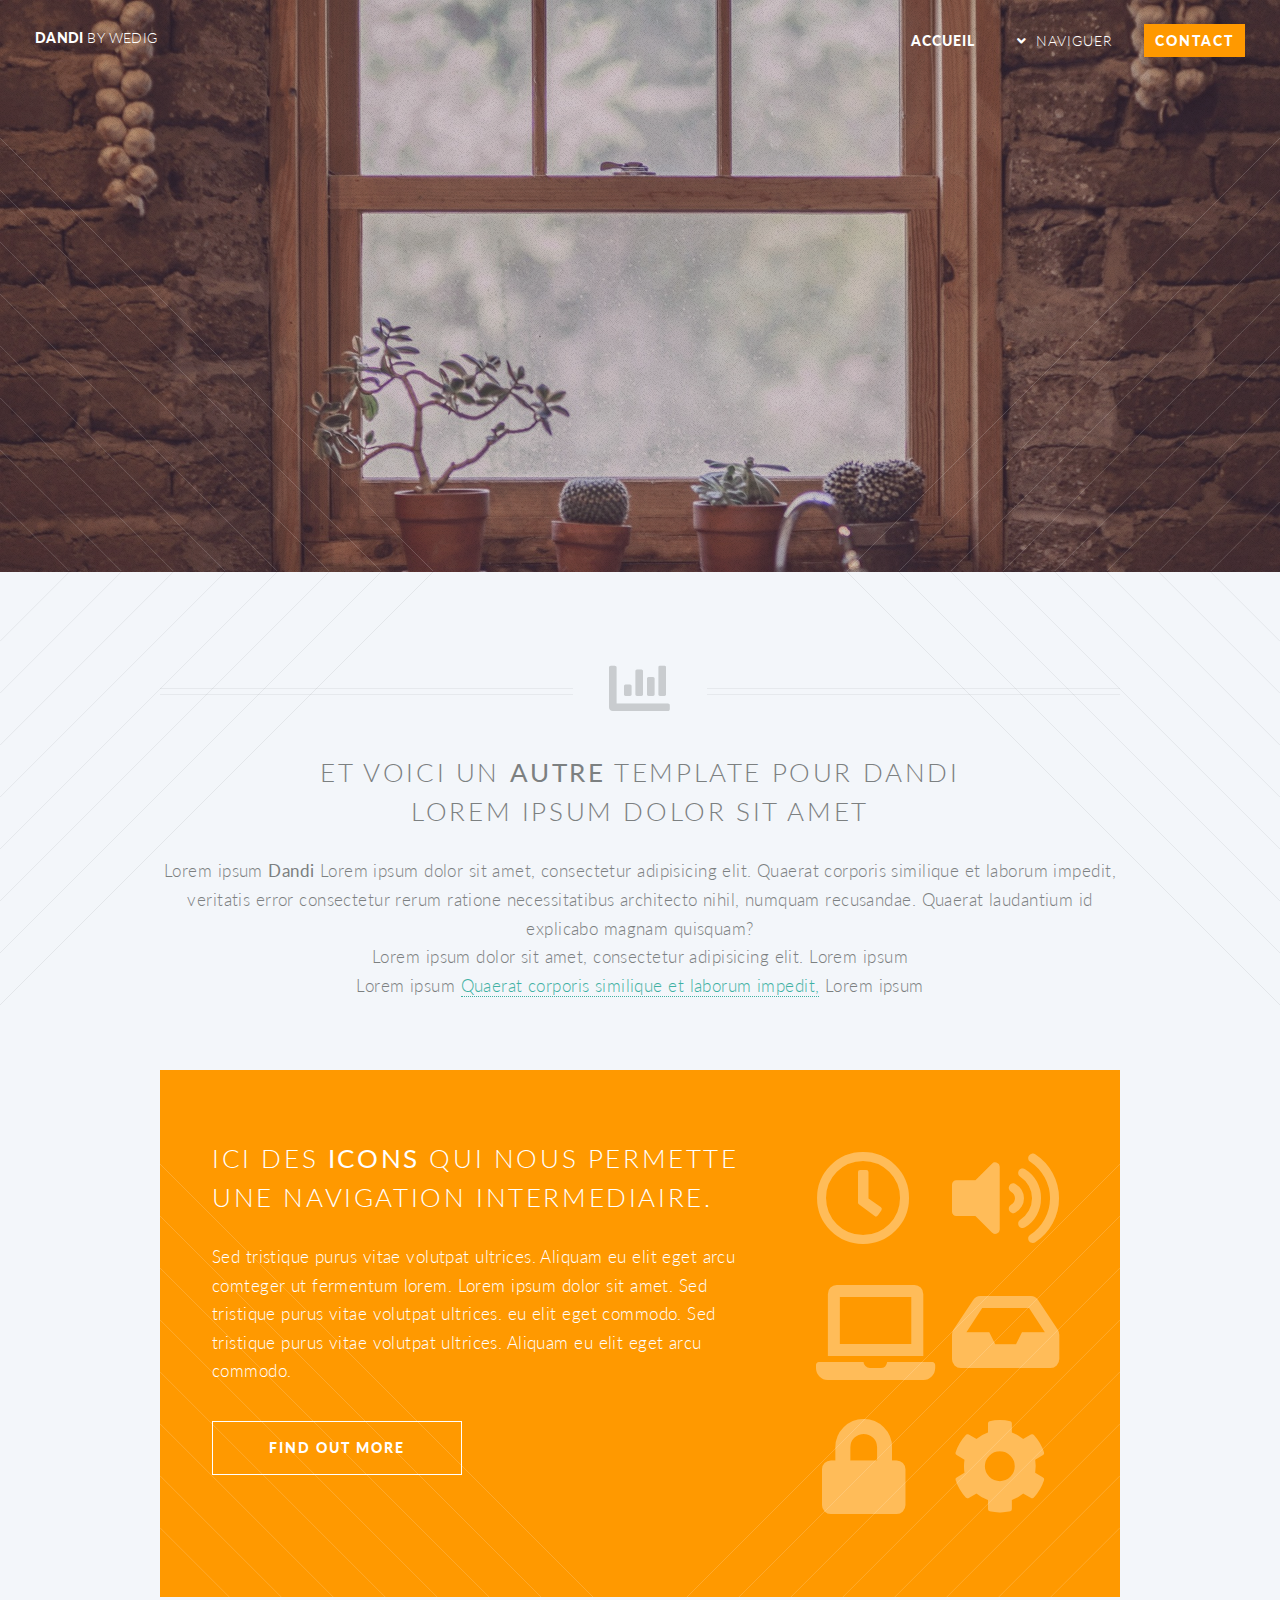
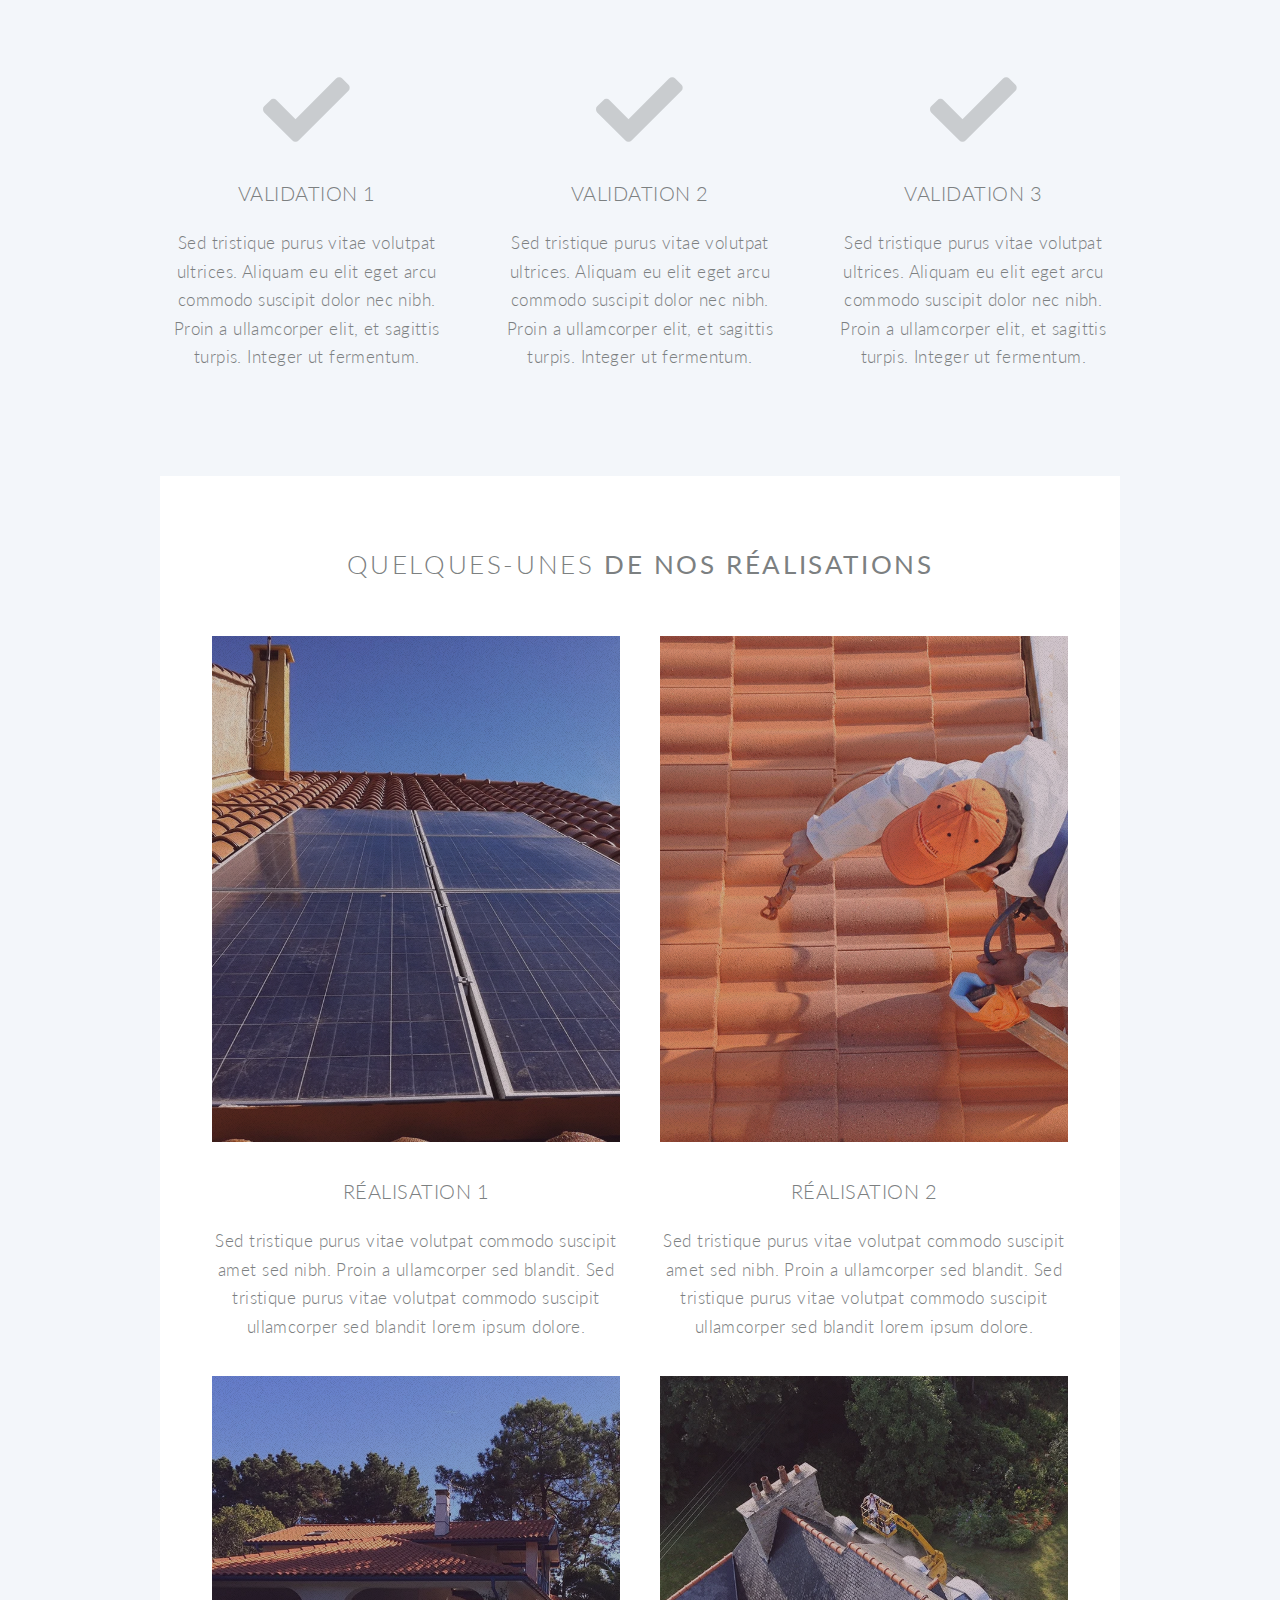
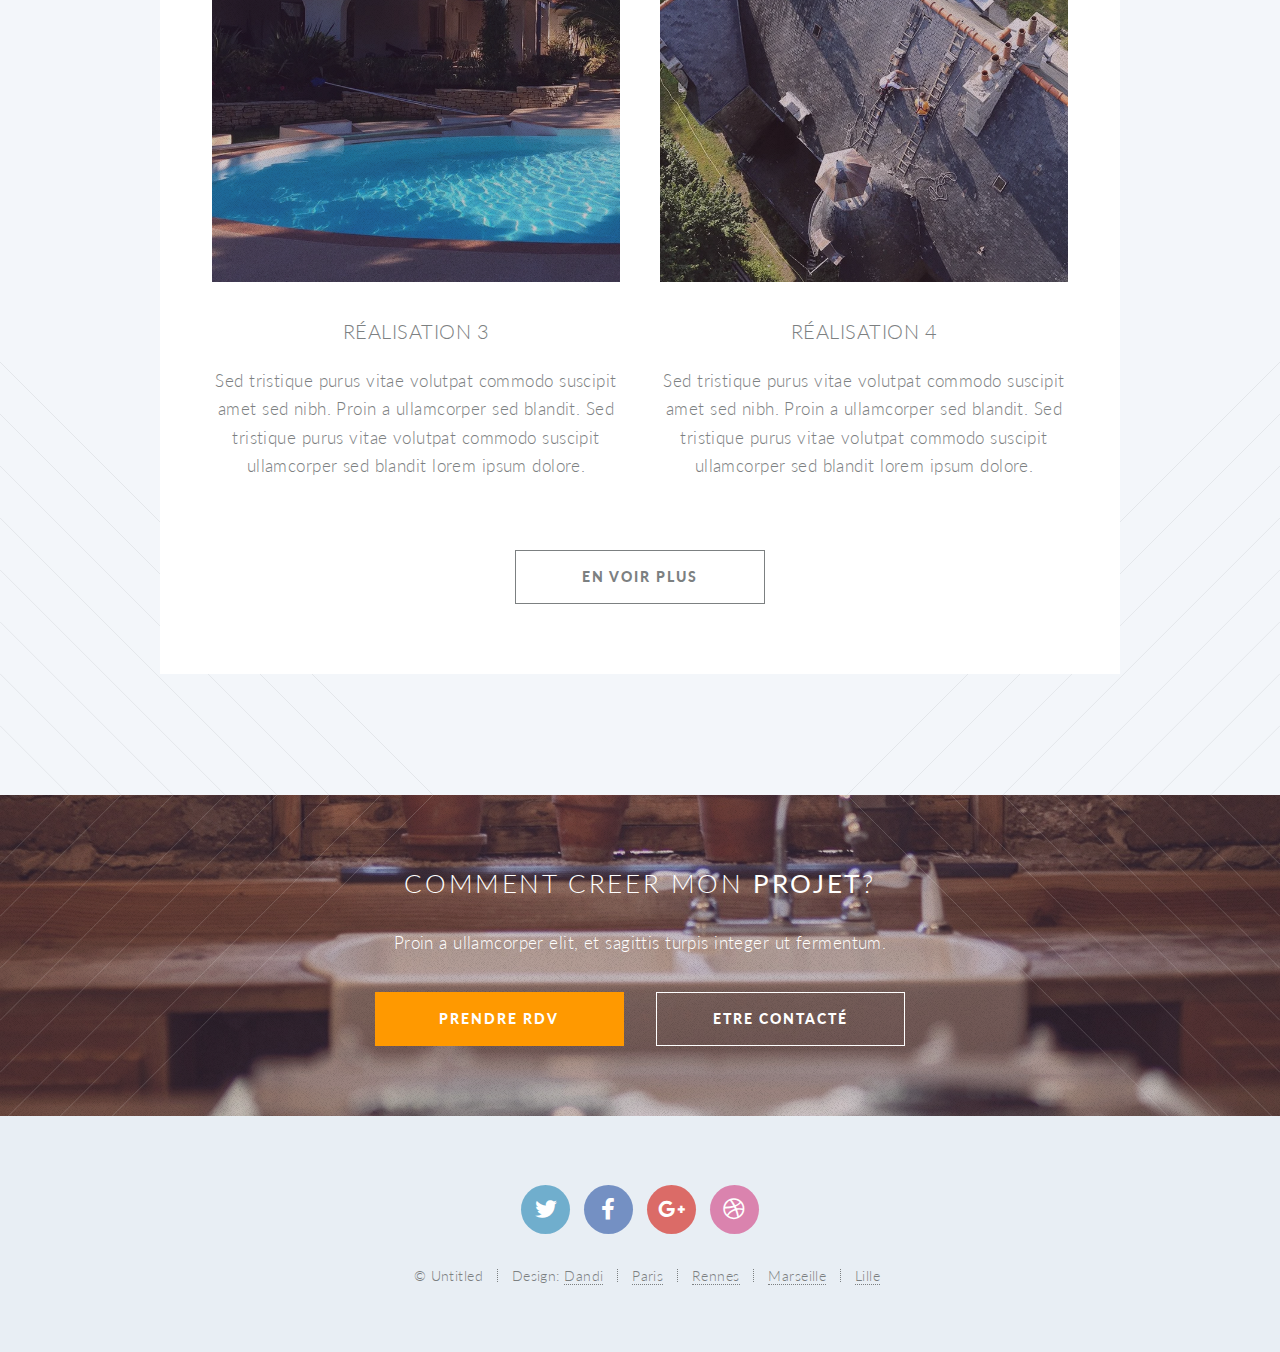
<file: index.html>
<!DOCTYPE HTML>

<html>
	<head>
		<title>Dandi</title>
		<meta charset="utf-8" />
		<meta name="viewport" content="width=device-width, initial-scale=1, user-scalable=no" />
		<link rel="stylesheet" href="assets/css/main.css" />
		<noscript><link rel="stylesheet" href="assets/css/noscript.css" /></noscript>
	</head>
	<body class="index is-preload">
		<div id="page-wrapper">

			<!-- Header -->
				<header id="header" class="alt">
					<h1 id="logo"><a href="index.html">Dandi <span>by Wedig</span></a></h1>
					<nav id="nav">
						<ul>
							<li class="current"><a href="index.html">Accueil</a></li>
							<li class="submenu">
								<a href="#">Naviguer</a>
								<ul>
									<li><a href="left-sidebar.html">Catalogue</a></li>
									<li><a href="right-sidebar.html">Nos actus</a></li>
									<li><a href="contact.html">Contact</a></li>
									<li class="submenu">
										<a href="#">Sous-menu</a>
										<ul>
											<li><a href="#">Dolore Sed</a></li>
											<li><a href="#">Consequat</a></li>
											<li><a href="#">Lorem Magna</a></li>
											<li><a href="#">Sed Magna</a></li>
											<li><a href="#">Ipsum Nisl</a></li>
										</ul>
									</li>
								</ul>
							</li>
							<li><a href="contact.html" class="button primary">Contact</a></li>
						</ul>
					</nav>
				</header>

			<!-- Banner -->
				<section id="banner">

					
					<div class="inner">

						<header>
							<h2>Dandi</h2>
						</header>
						<p>Bienvenue chez <strong>Dandi</strong>, un magnifique
						<br />
						template menuiserie
					
						<footer>
							<ul class="buttons stacked">
								<li><a href="#main" class="button fit scrolly">En savoir plus</a></li>
							</ul>
						</footer>

					</div>

				</section>

			<!-- Main -->
				<article id="main">

					<header class="special container">
						<span class="icon solid fa-chart-bar"></span>
						<h2>Et voici un <strong>autre</strong> template pour Dandi 
						<br />
						Lorem ipsum dolor sit amet</h2>
						<p>Lorem ipsum <strong>Dandi</strong> Lorem ipsum dolor sit amet, consectetur adipisicing elit. Quaerat corporis similique et laborum impedit, veritatis error consectetur rerum ratione necessitatibus architecto nihil, numquam recusandae. Quaerat laudantium id explicabo magnam quisquam?
						<br />
						Lorem ipsum dolor sit amet, consectetur adipisicing elit.
						Lorem ipsum
						<br />
						Lorem ipsum <a href="">Quaerat corporis similique et laborum impedit,</a> Lorem ipsum</p>
					</header>

					<!-- One -->
						<section class="wrapper style2 container special-alt">
							<div class="row gtr-50">
								<div class="col-8 col-12-narrower">

									<header>
										<h2>Ici des <strong>icons</strong> qui nous permette une navigation intermediaire.</h2>
									</header>
									<p>Sed tristique purus vitae volutpat ultrices. Aliquam eu elit eget arcu comteger ut fermentum lorem. Lorem ipsum dolor sit amet. Sed tristique purus vitae volutpat ultrices. eu elit eget commodo. Sed tristique purus vitae volutpat ultrices. Aliquam eu elit eget arcu commodo.</p>
									<footer>
										<ul class="buttons">
											<li><a href="#" class="button">Find Out More</a></li>
										</ul>
									</footer>

								</div>
								<div class="col-4 col-12-narrower imp-narrower">

									<ul class="featured-icons">
										<li><span class="icon fa-clock"><span class="label">Feature 1</span></span></li>
										<li><span class="icon solid fa-volume-up"><span class="label">Feature 2</span></span></li>
										<li><span class="icon solid fa-laptop"><span class="label">Feature 3</span></span></li>
										<li><span class="icon solid fa-inbox"><span class="label">Feature 4</span></span></li>
										<li><span class="icon solid fa-lock"><span class="label">Feature 5</span></span></li>
										<li><span class="icon solid fa-cog"><span class="label">Feature 6</span></span></li>
									</ul>

								</div>
							</div>
						</section>

					<!-- Two -->
						<section class="wrapper style1 container special">
							<div class="row">
								<div class="col-4 col-12-narrower">

									<section>
										<span class="icon solid featured fa-check"></span>
										<header>
											<h3>Validation 1</h3>
										</header>
										<p>Sed tristique purus vitae volutpat ultrices. Aliquam eu elit eget arcu commodo suscipit dolor nec nibh. Proin a ullamcorper elit, et sagittis turpis. Integer ut fermentum.</p>
									</section>

								</div>
								<div class="col-4 col-12-narrower">

									<section>
										<span class="icon solid featured fa-check"></span>
										<header>
											<h3>Validation 2</h3>
										</header>
										<p>Sed tristique purus vitae volutpat ultrices. Aliquam eu elit eget arcu commodo suscipit dolor nec nibh. Proin a ullamcorper elit, et sagittis turpis. Integer ut fermentum.</p>
									</section>

								</div>
								<div class="col-4 col-12-narrower">

									<section>
										<span class="icon solid featured fa-check"></span>
										<header>
											<h3>Validation 3</h3>
										</header>
										<p>Sed tristique purus vitae volutpat ultrices. Aliquam eu elit eget arcu commodo suscipit dolor nec nibh. Proin a ullamcorper elit, et sagittis turpis. Integer ut fermentum.</p>
									</section>

								</div>
							</div>
						</section>

					<!-- Three -->
						<section class="wrapper style3 container special">

							<header class="major">
								<h2>Quelques-unes <strong>de nos réalisations</strong></h2>
							</header>

							<div class="row">
								<div class="col-6 col-12-narrower">

									<section>
										<a href="#" class="image featured"><img src="images/img01.webp" alt="" /></a>
										<header>
											<h3>Réalisation 1</h3>
										</header>
										<p>Sed tristique purus vitae volutpat commodo suscipit amet sed nibh. Proin a ullamcorper sed blandit. Sed tristique purus vitae volutpat commodo suscipit ullamcorper sed blandit lorem ipsum dolore.</p>
									</section>

								</div>
								<div class="col-6 col-12-narrower">

									<section>
										<a href="#" class="image featured"><img src="images/img02.webp" alt="" /></a>
										<header>
											<h3>Réalisation 2</h3>
										</header>
										<p>Sed tristique purus vitae volutpat commodo suscipit amet sed nibh. Proin a ullamcorper sed blandit. Sed tristique purus vitae volutpat commodo suscipit ullamcorper sed blandit lorem ipsum dolore.</p>
									</section>

								</div>
							</div>
							<div class="row">
								<div class="col-6 col-12-narrower">

									<section>
										<a href="#" class="image featured"><img src="images/img03.webp" alt="" /></a>
										<header>
											<h3>Réalisation 3</h3>
										</header>
										<p>Sed tristique purus vitae volutpat commodo suscipit amet sed nibh. Proin a ullamcorper sed blandit. Sed tristique purus vitae volutpat commodo suscipit ullamcorper sed blandit lorem ipsum dolore.</p>
									</section>

								</div>
								<div class="col-6 col-12-narrower">

									<section>
										<a href="#" class="image featured"><img src="images/img04.webp" alt="" /></a>
										<header>
											<h3>Réalisation 4</h3>
										</header>
										<p>Sed tristique purus vitae volutpat commodo suscipit amet sed nibh. Proin a ullamcorper sed blandit. Sed tristique purus vitae volutpat commodo suscipit ullamcorper sed blandit lorem ipsum dolore.</p>
									</section>

								</div>
							</div>

							<footer class="major">
								<ul class="buttons">
									<li><a href="#" class="button">En voir plus</a></li>
								</ul>
							</footer>

						</section>

				</article>

			<!-- CTA -->
				<section id="cta">

					<header>
						<h2>Comment creer mon<strong> projet</strong>?</h2>
						<p>Proin a ullamcorper elit, et sagittis turpis integer ut fermentum.</p>
					</header>
					<footer>
						<ul class="buttons">
							<li><a href="#" class="button primary">Prendre RDV</a></li>
							<li><a href="#" class="button">Etre contacté</a></li>
						</ul>
					</footer>

				</section>

			<!-- Footer -->
		<footer id="footer">

			<ul class="icons">
				<li><a href="#" class="icon brands circle fa-twitter"><span class="label">Twitter</span></a></li>
				<li><a href="#" class="icon brands circle fa-facebook-f"><span class="label">Facebook</span></a></li>
				<li><a href="#" class="icon brands circle fa-google-plus-g"><span class="label">Google+</span></a></li>
			
				<li><a href="#" class="icon brands circle fa-dribbble"><span class="label">Dribbble</span></a></li>
			</ul>

			<ul class="copyright">
				<li>&copy; Untitled</li><li>Design: <a href="">Dandi</a></li><li><a href="single-agence.html">Paris</a></li><li><a href="single-agence.html">Rennes</a></li><li><a href="single-agence.html">Marseille</a></li><li><a href="single-agence.html">Lille</a></li>
			</ul>

		</footer>

</div>
		<!-- Scripts -->
			<script src="assets/js/jquery.min.js"></script>
			<script src="assets/js/jquery.dropotron.min.js"></script>
			<script src="assets/js/jquery.scrolly.min.js"></script>
			<script src="assets/js/jquery.scrollex.min.js"></script>
			<script src="assets/js/browser.min.js"></script>
			<script src="assets/js/breakpoints.min.js"></script>
			<script src="assets/js/util.js"></script>
			<script src="assets/js/main.js"></script>

	</body>
</html>
</file>
<file: assets/css/noscript.css>
#banner .inner {
		opacity: 1;
	}
</file>
<file: assets/css/main.css>
@import url("fontawesome-all.min.css");
@import url("https://fonts.googleapis.com/css?family=Lato:300,400,900");



html, body, div, span, applet, object,
iframe, h1, h2, h3, h4, h5, h6, p, blockquote,
pre, a, abbr, acronym, address, big, cite,
code, del, dfn, em, img, ins, kbd, q, s, samp,
small, strike, strong, sub, sup, tt, var, b,
u, i, center, dl, dt, dd, ol, ul, li, fieldset,
form, label, legend, table, caption, tbody,
tfoot, thead, tr, th, td, article, aside,
canvas, details, embed, figure, figcaption,
footer, header, hgroup, menu, nav, output, ruby,
section, summary, time, mark, audio, video {
	margin: 0;
	padding: 0;
	border: 0;
	font-size: 100%;
	font: inherit;
	vertical-align: baseline;}

article, aside, details, figcaption, figure,
footer, header, hgroup, menu, nav, section {
	display: block;}

body {
	line-height: 1;
}

ol, ul {
	list-style: none;
}

blockquote, q {
	quotes: none;
}

	blockquote:before, blockquote:after, q:before, q:after {
		content: '';
		content: none;
	}

table {
	border-collapse: collapse;
	border-spacing: 0;
}

body {
	-webkit-text-size-adjust: none;
}

mark {
	background-color: transparent;
	color: inherit;
}

input::-moz-focus-inner {
	border: 0;
	padding: 0;
}

input, select, textarea {
	-moz-appearance: none;
	-webkit-appearance: none;
	-ms-appearance: none;
	appearance: none;
}

/* Basic */

	html {
		box-sizing: border-box;
	}

	*, *:before, *:after {
		box-sizing: inherit;
	}

	body {
		background: #f3f6fa;
	}

		body.is-preload *, body.is-preload *:before, body.is-preload *:after {
			-moz-animation: none !important;
			-webkit-animation: none !important;
			-ms-animation: none !important;
			animation: none !important;
			-moz-transition: none !important;
			-webkit-transition: none !important;
			-ms-transition: none !important;
			transition: none !important;
		}

	body, input, select, textarea {
		color: #7c8081;
		font-family: 'Lato', sans-serif;
		font-size: 15pt;
		font-weight: 300;
		letter-spacing: 0.025em;
		line-height: 1.75em;
	}

	a {
		-moz-transition: color 0.2s ease-in-out, border-color 0.2s ease-in-out, background-color 0.2s ease-in-out;
		-webkit-transition: color 0.2s ease-in-out, border-color 0.2s ease-in-out, background-color 0.2s ease-in-out;
		-ms-transition: color 0.2s ease-in-out, border-color 0.2s ease-in-out, background-color 0.2s ease-in-out;
		transition: color 0.2s ease-in-out, border-color 0.2s ease-in-out, background-color 0.2s ease-in-out;
		color: #3fb1a3;
		text-decoration: none;
		border-bottom: dotted 1px;
	}

		a:hover {
			border-bottom-color: transparent;
		}

	strong, b {
		font-weight: 400;
	}

	p, ul, ol, dl, table, blockquote {
		margin: 0 0 2em 0;
	}

	h1, h2, h3, h4, h5, h6 {
		color: inherit;
		font-weight: 300;
		line-height: 1.75em;
		margin-bottom: 1em;
		text-transform: uppercase;
	}

		h1 a, h2 a, h3 a, h4 a, h5 a, h6 a {
			color: inherit;
			text-decoration: none;
			border: 0;
		}

	h2 {
		font-size: 1.5em;
		letter-spacing: 0.1em;
	}

	h3 {
		font-size: 1.15em;
		letter-spacing: 0.025em;
	}

	sub {
		font-size: 0.8em;
		position: relative;
		top: 0.5em;
	}

	sup {
		font-size: 0.8em;
		position: relative;
		top: -0.5em;
	}

	hr {
		border-top: solid 1px rgba(124, 128, 129, 0.2);
		border: 0;
		margin-bottom: 1.5em;
	}

	blockquote {
		border-left: solid 0.5em rgba(124, 128, 129, 0.2);
		font-style: italic;
		padding: 1em 0 1em 2em;
	}

/* Container */

	.container {
		margin: 0 auto;
		max-width: 100%;
		width: 1400px;
	}

		.container.medium {
			width: 1050px;
		}

		@media screen and (max-width: 1680px) {

			.container {
				width: 1200px;
			}

				.container.medium {
					width: 900px;
				}

		}

		@media screen and (max-width: 1280px) {

			.container {
				width: 960px;
			}

				.container.medium {
					width: 735px;
				}

		}

		@media screen and (max-width: 980px) {

			.container {
				width: 95%;
			}

				.container.medium {
					width: 71.25%;
				}

		}

		@media screen and (max-width: 840px) {

			.container {
				width: 95%;
			}

				.container.medium {
					width: 95%;
				}

		}

		@media screen and (max-width: 736px) {

			.container {
				width: 100%;
			}

				.container.medium {
					width: 100%;
				}

		}

/* Row */

	.row {
		display: flex;
		flex-wrap: wrap;
		box-sizing: border-box;
		align-items: stretch;
	}

		.row > * {
			box-sizing: border-box;
		}

		.row.gtr-uniform > * > :last-child {
			margin-bottom: 0;
		}

		.row.aln-left {
			justify-content: flex-start;
		}

		.row.aln-center {
			justify-content: center;
		}

		.row.aln-right {
			justify-content: flex-end;
		}

		.row.aln-top {
			align-items: flex-start;
		}

		.row.aln-middle {
			align-items: center;
		}

		.row.aln-bottom {
			align-items: flex-end;
		}

		.row > .imp {
			order: -1;
		}

		.row > .col-1 {
			width: 8.33333%;
		}

		.row > .off-1 {
			margin-left: 8.33333%;
		}

		.row > .col-2 {
			width: 16.66667%;
		}

		.row > .off-2 {
			margin-left: 16.66667%;
		}

		.row > .col-3 {
			width: 25%;
		}

		.row > .off-3 {
			margin-left: 25%;
		}

		.row > .col-4 {
			width: 33.33333%;
		}

		.row > .off-4 {
			margin-left: 33.33333%;
		}

		.row > .col-5 {
			width: 41.66667%;
		}

		.row > .off-5 {
			margin-left: 41.66667%;
		}

		.row > .col-6 {
			width: 50%;
		}

		.row > .off-6 {
			margin-left: 50%;
		}

		.row > .col-7 {
			width: 58.33333%;
		}

		.row > .off-7 {
			margin-left: 58.33333%;
		}

		.row > .col-8 {
			width: 66.66667%;
		}

		.row > .off-8 {
			margin-left: 66.66667%;
		}

		.row > .col-9 {
			width: 75%;
		}

		.row > .off-9 {
			margin-left: 75%;
		}

		.row > .col-10 {
			width: 83.33333%;
		}

		.row > .off-10 {
			margin-left: 83.33333%;
		}

		.row > .col-11 {
			width: 91.66667%;
		}

		.row > .off-11 {
			margin-left: 91.66667%;
		}

		.row > .col-12 {
			width: 100%;
		}

		.row > .off-12 {
			margin-left: 100%;
		}

		.row.gtr-0 {
			margin-top: 0px;
			margin-left: 0px;
		}

			.row.gtr-0 > * {
				padding: 0px 0 0 0px;
			}

			.row.gtr-0.gtr-uniform {
				margin-top: 0px;
			}

				.row.gtr-0.gtr-uniform > * {
					padding-top: 0px;
				}

		.row.gtr-25 {
			margin-top: -12.5px;
			margin-left: -12.5px;
		}

			.row.gtr-25 > * {
				padding: 12.5px 0 0 12.5px;
			}

			.row.gtr-25.gtr-uniform {
				margin-top: -12.5px;
			}

				.row.gtr-25.gtr-uniform > * {
					padding-top: 12.5px;
				}

		.row.gtr-50 {
			margin-top: -25px;
			margin-left: -25px;
		}

			.row.gtr-50 > * {
				padding: 25px 0 0 25px;
			}

			.row.gtr-50.gtr-uniform {
				margin-top: -25px;
			}

				.row.gtr-50.gtr-uniform > * {
					padding-top: 25px;
				}

		.row {
			margin-top: -50px;
			margin-left: -50px;
		}

			.row > * {
				padding: 50px 0 0 50px;
			}

			.row.gtr-uniform {
				margin-top: -50px;
			}

				.row.gtr-uniform > * {
					padding-top: 50px;
				}

		.row.gtr-150 {
			margin-top: -75px;
			margin-left: -75px;
		}

			.row.gtr-150 > * {
				padding: 75px 0 0 75px;
			}

			.row.gtr-150.gtr-uniform {
				margin-top: -75px;
			}

				.row.gtr-150.gtr-uniform > * {
					padding-top: 75px;
				}

		.row.gtr-200 {
			margin-top: -100px;
			margin-left: -100px;
		}

			.row.gtr-200 > * {
				padding: 100px 0 0 100px;
			}

			.row.gtr-200.gtr-uniform {
				margin-top: -100px;
			}

				.row.gtr-200.gtr-uniform > * {
					padding-top: 100px;
				}

		@media screen and (max-width: 1680px) {

			.row {
				display: flex;
				flex-wrap: wrap;
				box-sizing: border-box;
				align-items: stretch;
			}

				.row > * {
					box-sizing: border-box;
				}

				.row.gtr-uniform > * > :last-child {
					margin-bottom: 0;
				}

				.row.aln-left {
					justify-content: flex-start;
				}

				.row.aln-center {
					justify-content: center;
				}

				.row.aln-right {
					justify-content: flex-end;
				}

				.row.aln-top {
					align-items: flex-start;
				}

				.row.aln-middle {
					align-items: center;
				}

				.row.aln-bottom {
					align-items: flex-end;
				}

				.row > .imp-wide {
					order: -1;
				}

				.row > .col-1-wide {
					width: 8.33333%;
				}

				.row > .off-1-wide {
					margin-left: 8.33333%;
				}

				.row > .col-2-wide {
					width: 16.66667%;
				}

				.row > .off-2-wide {
					margin-left: 16.66667%;
				}

				.row > .col-3-wide {
					width: 25%;
				}

				.row > .off-3-wide {
					margin-left: 25%;
				}

				.row > .col-4-wide {
					width: 33.33333%;
				}

				.row > .off-4-wide {
					margin-left: 33.33333%;
				}

				.row > .col-5-wide {
					width: 41.66667%;
				}

				.row > .off-5-wide {
					margin-left: 41.66667%;
				}

				.row > .col-6-wide {
					width: 50%;
				}

				.row > .off-6-wide {
					margin-left: 50%;
				}

				.row > .col-7-wide {
					width: 58.33333%;
				}

				.row > .off-7-wide {
					margin-left: 58.33333%;
				}

				.row > .col-8-wide {
					width: 66.66667%;
				}

				.row > .off-8-wide {
					margin-left: 66.66667%;
				}

				.row > .col-9-wide {
					width: 75%;
				}

				.row > .off-9-wide {
					margin-left: 75%;
				}

				.row > .col-10-wide {
					width: 83.33333%;
				}

				.row > .off-10-wide {
					margin-left: 83.33333%;
				}

				.row > .col-11-wide {
					width: 91.66667%;
				}

				.row > .off-11-wide {
					margin-left: 91.66667%;
				}

				.row > .col-12-wide {
					width: 100%;
				}

				.row > .off-12-wide {
					margin-left: 100%;
				}

				.row.gtr-0 {
					margin-top: 0px;
					margin-left: 0px;
				}

					.row.gtr-0 > * {
						padding: 0px 0 0 0px;
					}

					.row.gtr-0.gtr-uniform {
						margin-top: 0px;
					}

						.row.gtr-0.gtr-uniform > * {
							padding-top: 0px;
						}

				.row.gtr-25 {
					margin-top: -10px;
					margin-left: -10px;
				}

					.row.gtr-25 > * {
						padding: 10px 0 0 10px;
					}

					.row.gtr-25.gtr-uniform {
						margin-top: -10px;
					}

						.row.gtr-25.gtr-uniform > * {
							padding-top: 10px;
						}

				.row.gtr-50 {
					margin-top: -20px;
					margin-left: -20px;
				}

					.row.gtr-50 > * {
						padding: 20px 0 0 20px;
					}

					.row.gtr-50.gtr-uniform {
						margin-top: -20px;
					}

						.row.gtr-50.gtr-uniform > * {
							padding-top: 20px;
						}

				.row {
					margin-top: -40px;
					margin-left: -40px;
				}

					.row > * {
						padding: 40px 0 0 40px;
					}

					.row.gtr-uniform {
						margin-top: -40px;
					}

						.row.gtr-uniform > * {
							padding-top: 40px;
						}

				.row.gtr-150 {
					margin-top: -60px;
					margin-left: -60px;
				}

					.row.gtr-150 > * {
						padding: 60px 0 0 60px;
					}

					.row.gtr-150.gtr-uniform {
						margin-top: -60px;
					}

						.row.gtr-150.gtr-uniform > * {
							padding-top: 60px;
						}

				.row.gtr-200 {
					margin-top: -80px;
					margin-left: -80px;
				}

					.row.gtr-200 > * {
						padding: 80px 0 0 80px;
					}

					.row.gtr-200.gtr-uniform {
						margin-top: -80px;
					}

						.row.gtr-200.gtr-uniform > * {
							padding-top: 80px;
						}

		}

		@media screen and (max-width: 1280px) {

			.row {
				display: flex;
				flex-wrap: wrap;
				box-sizing: border-box;
				align-items: stretch;
			}

				.row > * {
					box-sizing: border-box;
				}

				.row.gtr-uniform > * > :last-child {
					margin-bottom: 0;
				}

				.row.aln-left {
					justify-content: flex-start;
				}

				.row.aln-center {
					justify-content: center;
				}

				.row.aln-right {
					justify-content: flex-end;
				}

				.row.aln-top {
					align-items: flex-start;
				}

				.row.aln-middle {
					align-items: center;
				}

				.row.aln-bottom {
					align-items: flex-end;
				}

				.row > .imp-normal {
					order: -1;
				}

				.row > .col-1-normal {
					width: 8.33333%;
				}

				.row > .off-1-normal {
					margin-left: 8.33333%;
				}

				.row > .col-2-normal {
					width: 16.66667%;
				}

				.row > .off-2-normal {
					margin-left: 16.66667%;
				}

				.row > .col-3-normal {
					width: 25%;
				}

				.row > .off-3-normal {
					margin-left: 25%;
				}

				.row > .col-4-normal {
					width: 33.33333%;
				}

				.row > .off-4-normal {
					margin-left: 33.33333%;
				}

				.row > .col-5-normal {
					width: 41.66667%;
				}

				.row > .off-5-normal {
					margin-left: 41.66667%;
				}

				.row > .col-6-normal {
					width: 50%;
				}

				.row > .off-6-normal {
					margin-left: 50%;
				}

				.row > .col-7-normal {
					width: 58.33333%;
				}

				.row > .off-7-normal {
					margin-left: 58.33333%;
				}

				.row > .col-8-normal {
					width: 66.66667%;
				}

				.row > .off-8-normal {
					margin-left: 66.66667%;
				}

				.row > .col-9-normal {
					width: 75%;
				}

				.row > .off-9-normal {
					margin-left: 75%;
				}

				.row > .col-10-normal {
					width: 83.33333%;
				}

				.row > .off-10-normal {
					margin-left: 83.33333%;
				}

				.row > .col-11-normal {
					width: 91.66667%;
				}

				.row > .off-11-normal {
					margin-left: 91.66667%;
				}

				.row > .col-12-normal {
					width: 100%;
				}

				.row > .off-12-normal {
					margin-left: 100%;
				}

				.row.gtr-0 {
					margin-top: 0px;
					margin-left: 0px;
				}

					.row.gtr-0 > * {
						padding: 0px 0 0 0px;
					}

					.row.gtr-0.gtr-uniform {
						margin-top: 0px;
					}

						.row.gtr-0.gtr-uniform > * {
							padding-top: 0px;
						}

				.row.gtr-25 {
					margin-top: -10px;
					margin-left: -10px;
				}

					.row.gtr-25 > * {
						padding: 10px 0 0 10px;
					}

					.row.gtr-25.gtr-uniform {
						margin-top: -10px;
					}

						.row.gtr-25.gtr-uniform > * {
							padding-top: 10px;
						}

				.row.gtr-50 {
					margin-top: -20px;
					margin-left: -20px;
				}

					.row.gtr-50 > * {
						padding: 20px 0 0 20px;
					}

					.row.gtr-50.gtr-uniform {
						margin-top: -20px;
					}

						.row.gtr-50.gtr-uniform > * {
							padding-top: 20px;
						}

				.row {
					margin-top: -40px;
					margin-left: -40px;
				}

					.row > * {
						padding: 40px 0 0 40px;
					}

					.row.gtr-uniform {
						margin-top: -40px;
					}

						.row.gtr-uniform > * {
							padding-top: 40px;
						}

				.row.gtr-150 {
					margin-top: -60px;
					margin-left: -60px;
				}

					.row.gtr-150 > * {
						padding: 60px 0 0 60px;
					}

					.row.gtr-150.gtr-uniform {
						margin-top: -60px;
					}

						.row.gtr-150.gtr-uniform > * {
							padding-top: 60px;
						}

				.row.gtr-200 {
					margin-top: -80px;
					margin-left: -80px;
				}

					.row.gtr-200 > * {
						padding: 80px 0 0 80px;
					}

					.row.gtr-200.gtr-uniform {
						margin-top: -80px;
					}

						.row.gtr-200.gtr-uniform > * {
							padding-top: 80px;
						}

		}

		@media screen and (max-width: 980px) {

			.row {
				display: flex;
				flex-wrap: wrap;
				box-sizing: border-box;
				align-items: stretch;
			}

				.row > * {
					box-sizing: border-box;
				}

				.row.gtr-uniform > * > :last-child {
					margin-bottom: 0;
				}

				.row.aln-left {
					justify-content: flex-start;
				}

				.row.aln-center {
					justify-content: center;
				}

				.row.aln-right {
					justify-content: flex-end;
				}

				.row.aln-top {
					align-items: flex-start;
				}

				.row.aln-middle {
					align-items: center;
				}

				.row.aln-bottom {
					align-items: flex-end;
				}

				.row > .imp-narrow {
					order: -1;
				}

				.row > .col-1-narrow {
					width: 8.33333%;
				}

				.row > .off-1-narrow {
					margin-left: 8.33333%;
				}

				.row > .col-2-narrow {
					width: 16.66667%;
				}

				.row > .off-2-narrow {
					margin-left: 16.66667%;
				}

				.row > .col-3-narrow {
					width: 25%;
				}

				.row > .off-3-narrow {
					margin-left: 25%;
				}

				.row > .col-4-narrow {
					width: 33.33333%;
				}

				.row > .off-4-narrow {
					margin-left: 33.33333%;
				}

				.row > .col-5-narrow {
					width: 41.66667%;
				}

				.row > .off-5-narrow {
					margin-left: 41.66667%;
				}

				.row > .col-6-narrow {
					width: 50%;
				}

				.row > .off-6-narrow {
					margin-left: 50%;
				}

				.row > .col-7-narrow {
					width: 58.33333%;
				}

				.row > .off-7-narrow {
					margin-left: 58.33333%;
				}

				.row > .col-8-narrow {
					width: 66.66667%;
				}

				.row > .off-8-narrow {
					margin-left: 66.66667%;
				}

				.row > .col-9-narrow {
					width: 75%;
				}

				.row > .off-9-narrow {
					margin-left: 75%;
				}

				.row > .col-10-narrow {
					width: 83.33333%;
				}

				.row > .off-10-narrow {
					margin-left: 83.33333%;
				}

				.row > .col-11-narrow {
					width: 91.66667%;
				}

				.row > .off-11-narrow {
					margin-left: 91.66667%;
				}

				.row > .col-12-narrow {
					width: 100%;
				}

				.row > .off-12-narrow {
					margin-left: 100%;
				}

				.row.gtr-0 {
					margin-top: 0px;
					margin-left: 0px;
				}

					.row.gtr-0 > * {
						padding: 0px 0 0 0px;
					}

					.row.gtr-0.gtr-uniform {
						margin-top: 0px;
					}

						.row.gtr-0.gtr-uniform > * {
							padding-top: 0px;
						}

				.row.gtr-25 {
					margin-top: -7.5px;
					margin-left: -7.5px;
				}

					.row.gtr-25 > * {
						padding: 7.5px 0 0 7.5px;
					}

					.row.gtr-25.gtr-uniform {
						margin-top: -7.5px;
					}

						.row.gtr-25.gtr-uniform > * {
							padding-top: 7.5px;
						}

				.row.gtr-50 {
					margin-top: -15px;
					margin-left: -15px;
				}

					.row.gtr-50 > * {
						padding: 15px 0 0 15px;
					}

					.row.gtr-50.gtr-uniform {
						margin-top: -15px;
					}

						.row.gtr-50.gtr-uniform > * {
							padding-top: 15px;
						}

				.row {
					margin-top: -30px;
					margin-left: -30px;
				}

					.row > * {
						padding: 30px 0 0 30px;
					}

					.row.gtr-uniform {
						margin-top: -30px;
					}

						.row.gtr-uniform > * {
							padding-top: 30px;
						}

				.row.gtr-150 {
					margin-top: -45px;
					margin-left: -45px;
				}

					.row.gtr-150 > * {
						padding: 45px 0 0 45px;
					}

					.row.gtr-150.gtr-uniform {
						margin-top: -45px;
					}

						.row.gtr-150.gtr-uniform > * {
							padding-top: 45px;
						}

				.row.gtr-200 {
					margin-top: -60px;
					margin-left: -60px;
				}

					.row.gtr-200 > * {
						padding: 60px 0 0 60px;
					}

					.row.gtr-200.gtr-uniform {
						margin-top: -60px;
					}

						.row.gtr-200.gtr-uniform > * {
							padding-top: 60px;
						}

		}

		@media screen and (max-width: 840px) {

			.row {
				display: flex;
				flex-wrap: wrap;
				box-sizing: border-box;
				align-items: stretch;
			}

				.row > * {
					box-sizing: border-box;
				}

				.row.gtr-uniform > * > :last-child {
					margin-bottom: 0;
				}

				.row.aln-left {
					justify-content: flex-start;
				}

				.row.aln-center {
					justify-content: center;
				}

				.row.aln-right {
					justify-content: flex-end;
				}

				.row.aln-top {
					align-items: flex-start;
				}

				.row.aln-middle {
					align-items: center;
				}

				.row.aln-bottom {
					align-items: flex-end;
				}

				.row > .imp-narrower {
					order: -1;
				}

				.row > .col-1-narrower {
					width: 8.33333%;
				}

				.row > .off-1-narrower {
					margin-left: 8.33333%;
				}

				.row > .col-2-narrower {
					width: 16.66667%;
				}

				.row > .off-2-narrower {
					margin-left: 16.66667%;
				}

				.row > .col-3-narrower {
					width: 25%;
				}

				.row > .off-3-narrower {
					margin-left: 25%;
				}

				.row > .col-4-narrower {
					width: 33.33333%;
				}

				.row > .off-4-narrower {
					margin-left: 33.33333%;
				}

				.row > .col-5-narrower {
					width: 41.66667%;
				}

				.row > .off-5-narrower {
					margin-left: 41.66667%;
				}

				.row > .col-6-narrower {
					width: 50%;
				}

				.row > .off-6-narrower {
					margin-left: 50%;
				}

				.row > .col-7-narrower {
					width: 58.33333%;
				}

				.row > .off-7-narrower {
					margin-left: 58.33333%;
				}

				.row > .col-8-narrower {
					width: 66.66667%;
				}

				.row > .off-8-narrower {
					margin-left: 66.66667%;
				}

				.row > .col-9-narrower {
					width: 75%;
				}

				.row > .off-9-narrower {
					margin-left: 75%;
				}

				.row > .col-10-narrower {
					width: 83.33333%;
				}

				.row > .off-10-narrower {
					margin-left: 83.33333%;
				}

				.row > .col-11-narrower {
					width: 91.66667%;
				}

				.row > .off-11-narrower {
					margin-left: 91.66667%;
				}

				.row > .col-12-narrower {
					width: 100%;
				}

				.row > .off-12-narrower {
					margin-left: 100%;
				}

				.row.gtr-0 {
					margin-top: 0px;
					margin-left: 0px;
				}

					.row.gtr-0 > * {
						padding: 0px 0 0 0px;
					}

					.row.gtr-0.gtr-uniform {
						margin-top: 0px;
					}

						.row.gtr-0.gtr-uniform > * {
							padding-top: 0px;
						}

				.row.gtr-25 {
					margin-top: -7.5px;
					margin-left: -7.5px;
				}

					.row.gtr-25 > * {
						padding: 7.5px 0 0 7.5px;
					}

					.row.gtr-25.gtr-uniform {
						margin-top: -7.5px;
					}

						.row.gtr-25.gtr-uniform > * {
							padding-top: 7.5px;
						}

				.row.gtr-50 {
					margin-top: -15px;
					margin-left: -15px;
				}

					.row.gtr-50 > * {
						padding: 15px 0 0 15px;
					}

					.row.gtr-50.gtr-uniform {
						margin-top: -15px;
					}

						.row.gtr-50.gtr-uniform > * {
							padding-top: 15px;
						}

				.row {
					margin-top: -30px;
					margin-left: -30px;
				}

					.row > * {
						padding: 30px 0 0 30px;
					}

					.row.gtr-uniform {
						margin-top: -30px;
					}

						.row.gtr-uniform > * {
							padding-top: 30px;
						}

				.row.gtr-150 {
					margin-top: -45px;
					margin-left: -45px;
				}

					.row.gtr-150 > * {
						padding: 45px 0 0 45px;
					}

					.row.gtr-150.gtr-uniform {
						margin-top: -45px;
					}

						.row.gtr-150.gtr-uniform > * {
							padding-top: 45px;
						}

				.row.gtr-200 {
					margin-top: -60px;
					margin-left: -60px;
				}

					.row.gtr-200 > * {
						padding: 60px 0 0 60px;
					}

					.row.gtr-200.gtr-uniform {
						margin-top: -60px;
					}

						.row.gtr-200.gtr-uniform > * {
							padding-top: 60px;
						}

		}

		@media screen and (max-width: 736px) {

			.row {
				display: flex;
				flex-wrap: wrap;
				box-sizing: border-box;
				align-items: stretch;
			}

				.row > * {
					box-sizing: border-box;
				}

				.row.gtr-uniform > * > :last-child {
					margin-bottom: 0;
				}

				.row.aln-left {
					justify-content: flex-start;
				}

				.row.aln-center {
					justify-content: center;
				}

				.row.aln-right {
					justify-content: flex-end;
				}

				.row.aln-top {
					align-items: flex-start;
				}

				.row.aln-middle {
					align-items: center;
				}

				.row.aln-bottom {
					align-items: flex-end;
				}

				.row > .imp-mobile {
					order: -1;
				}

				.row > .col-1-mobile {
					width: 8.33333%;
				}

				.row > .off-1-mobile {
					margin-left: 8.33333%;
				}

				.row > .col-2-mobile {
					width: 16.66667%;
				}

				.row > .off-2-mobile {
					margin-left: 16.66667%;
				}

				.row > .col-3-mobile {
					width: 25%;
				}

				.row > .off-3-mobile {
					margin-left: 25%;
				}

				.row > .col-4-mobile {
					width: 33.33333%;
				}

				.row > .off-4-mobile {
					margin-left: 33.33333%;
				}

				.row > .col-5-mobile {
					width: 41.66667%;
				}

				.row > .off-5-mobile {
					margin-left: 41.66667%;
				}

				.row > .col-6-mobile {
					width: 50%;
				}

				.row > .off-6-mobile {
					margin-left: 50%;
				}

				.row > .col-7-mobile {
					width: 58.33333%;
				}

				.row > .off-7-mobile {
					margin-left: 58.33333%;
				}

				.row > .col-8-mobile {
					width: 66.66667%;
				}

				.row > .off-8-mobile {
					margin-left: 66.66667%;
				}

				.row > .col-9-mobile {
					width: 75%;
				}

				.row > .off-9-mobile {
					margin-left: 75%;
				}

				.row > .col-10-mobile {
					width: 83.33333%;
				}

				.row > .off-10-mobile {
					margin-left: 83.33333%;
				}

				.row > .col-11-mobile {
					width: 91.66667%;
				}

				.row > .off-11-mobile {
					margin-left: 91.66667%;
				}

				.row > .col-12-mobile {
					width: 100%;
				}

				.row > .off-12-mobile {
					margin-left: 100%;
				}

				.row.gtr-0 {
					margin-top: 0px;
					margin-left: 0px;
				}

					.row.gtr-0 > * {
						padding: 0px 0 0 0px;
					}

					.row.gtr-0.gtr-uniform {
						margin-top: 0px;
					}

						.row.gtr-0.gtr-uniform > * {
							padding-top: 0px;
						}

				.row.gtr-25 {
					margin-top: -7.5px;
					margin-left: -7.5px;
				}

					.row.gtr-25 > * {
						padding: 7.5px 0 0 7.5px;
					}

					.row.gtr-25.gtr-uniform {
						margin-top: -7.5px;
					}

						.row.gtr-25.gtr-uniform > * {
							padding-top: 7.5px;
						}

				.row.gtr-50 {
					margin-top: -15px;
					margin-left: -15px;
				}

					.row.gtr-50 > * {
						padding: 15px 0 0 15px;
					}

					.row.gtr-50.gtr-uniform {
						margin-top: -15px;
					}

						.row.gtr-50.gtr-uniform > * {
							padding-top: 15px;
						}

				.row {
					margin-top: -30px;
					margin-left: -30px;
				}

					.row > * {
						padding: 30px 0 0 30px;
					}

					.row.gtr-uniform {
						margin-top: -30px;
					}

						.row.gtr-uniform > * {
							padding-top: 30px;
						}

				.row.gtr-150 {
					margin-top: -45px;
					margin-left: -45px;
				}

					.row.gtr-150 > * {
						padding: 45px 0 0 45px;
					}

					.row.gtr-150.gtr-uniform {
						margin-top: -45px;
					}

						.row.gtr-150.gtr-uniform > * {
							padding-top: 45px;
						}

				.row.gtr-200 {
					margin-top: -60px;
					margin-left: -60px;
				}

					.row.gtr-200 > * {
						padding: 60px 0 0 60px;
					}

					.row.gtr-200.gtr-uniform {
						margin-top: -60px;
					}

						.row.gtr-200.gtr-uniform > * {
							padding-top: 60px;
						}

		}

/* Section/Article */

	section.special, article.special {
		text-align: center;
	}

	header.major {
		padding-bottom: 2em;
	}

	header.special {
		margin-bottom: 5em;
		padding-top: 7em;
		position: relative;
		text-align: center;
	}

		header.special:before, header.special:after {
			border-bottom: solid 1.5px;
			border-top: solid 1.5px;
			content: '';
			height: 7px;
			opacity: 0.1;
			position: absolute;
			top: 1.75em;
			width: 43%;
		}

		header.special:before {
			left: 0;
		}

		header.special:after {
			right: 0;
		}

		header.special h2 {
			margin-bottom: 0;
		}

		header.special h2 + p {
			margin-bottom: 0;
			padding-top: 1.5em;
		}

		header.special .icon {
			cursor: default;
			height: 7em;
			left: 0;
			position: absolute;
			text-align: center;
			top: 1em;
			width: 100%;
		}

			header.special .icon:before {
				font-size: 3.5em;
				opacity: 0.35;
			}

	footer > :last-child {
		margin-bottom: 0;
	}

	footer.major {
		padding-top: 3em;
	}

/* Form */

	input[type="text"],
	input[type="password"],
	input[type="email"],
	textarea {
		-moz-transition: background-color 0.2s ease-in-out, border-color 0.2s ease-in-out;
		-webkit-transition: background-color 0.2s ease-in-out, border-color 0.2s ease-in-out;
		-ms-transition: background-color 0.2s ease-in-out, border-color 0.2s ease-in-out;
		transition: background-color 0.2s ease-in-out, border-color 0.2s ease-in-out;
		-moz-appearance: none;
		-webkit-appearance: none;
		-ms-appearance: none;
		appearance: none;
		background: none;
		border: solid 1px rgba(124, 128, 129, 0.2);
		border-radius: 0;
		color: inherit;
		display: block;
		padding: 0.75em;
		text-decoration: none;
		width: 100%;
		outline: 0;
	}

		input[type="text"]:focus,
		input[type="password"]:focus,
		input[type="email"]:focus,
		textarea:focus {
			border-color: #83d3c9;
		}

	input[type="text"],
	input[type="password"],
	input[type="email"] {
		line-height: 1em;
	}

	::-webkit-input-placeholder {
		color: inherit;
		opacity: 0.5;
		position: relative;
		top: 3px;
	}

	:-moz-placeholder {
		color: inherit;
		opacity: 0.5;
	}

	::-moz-placeholder {
		color: inherit;
		opacity: 0.5;
	}

	:-ms-input-placeholder {
		color: inherit;
		opacity: 0.5;
	}

/* Image */

	.image {
		border: 0;
		position: relative;
	}

		.image:before {
			background: url("images/overlay.png");
			content: '';
			height: 100%;
			left: 0;
			position: absolute;
			top: 0;
			width: 100%;
		}

		.image.fit {
			display: block;
		}

			.image.fit img {
				display: block;
				width: 100%;
			}

		.image.featured {
			display: block;
			margin: 0 0 2em 0;
		}

			.image.featured img {
				display: block;
				width: 100%;
			}

/* Icon */

	.icon {
		text-decoration: none;
		position: relative;
	}

		.icon:before {
			-moz-osx-font-smoothing: grayscale;
			-webkit-font-smoothing: antialiased;
			display: inline-block;
			font-style: normal;
			font-variant: normal;
			text-rendering: auto;
			line-height: 1;
			text-transform: none !important;
			font-family: 'Font Awesome 5 Free';
			font-weight: 400;
		}

		.icon.solid:before {
			font-weight: 900;
		}

		.icon:before {
			line-height: inherit;
		}

		.icon.brands:before {
			font-family: 'Font Awesome 5 Brands';
		}

		.icon.circle {
			-moz-transition: all 0.2s ease-in-out;
			-webkit-transition: all 0.2s ease-in-out;
			-ms-transition: all 0.2s ease-in-out;
			transition: all 0.2s ease-in-out;
			border: 0;
			border-radius: 100%;
			display: inline-block;
			font-size: 1.25em;
			height: 2.25em;
			left: 0;
			line-height: 2.25em;
			text-align: center;
			text-decoration: none;
			top: 0;
			width: 2.25em;
		}

			.icon.circle:hover {
				top: -0.2em;
			}

			.icon.circle.fa-twitter {
				background: #70aecd;
				color: #fff;
			}

				.icon.circle.fa-twitter:hover {
					background: #7fb7d2;
				}

			.icon.circle.fa-facebook-f {
				background: #7490c3;
				color: #fff;
			}

				.icon.circle.fa-facebook-f:hover {
					background: #829bc9;
				}

			.icon.circle.fa-google-plus-g {
				background: #db6b67;
				color: #fff;
			}

				.icon.circle.fa-google-plus-g:hover {
					background: #df7b77;
				}

			.icon.circle.fa-github {
				background: #dcad8b;
				color: #fff;
			}

				.icon.circle.fa-github:hover {
					background: #e1b89b;
				}

			.icon.circle.fa-dribbble {
				background: #da83ae;
				color: #fff;
			}

				.icon.circle.fa-dribbble:hover {
					background: #df93b8;
				}

		.icon.featured {
			cursor: default;
			display: block;
			margin: 0 0 1.5em 0;
			opacity: 0.35;
			text-align: center;
		}

			.icon.featured:before {
				font-size: 5em;
				line-height: 1em;
			}

		.icon > .label {
			display: none;
		}

/* List */

	ol {
		list-style: decimal;
		padding-left: 1.25em;
	}

		ol li {
			padding-left: 0.25em;
		}

	ul {
		list-style: disc;
		padding-left: 1em;
	}

		ul li {
			padding-left: 0.5em;
		}

/* Icons */

	ul.icons {
		list-style: none;
		padding-left: 0;
		cursor: default;
	}

		ul.icons li {
			display: inline-block;
			line-height: 1em;
			padding-left: 0.5em;
		}

			ul.icons li:first-child {
				padding-left: 0;
			}

/* Featured Icons */

	ul.featured-icons {
		cursor: default;
		margin: -0.75em 0 0 0;
		opacity: 0.35;
		overflow: hidden;
		position: relative;
		list-style: none;
		padding-left: 0;
	}

		ul.featured-icons li {
			display: block;
			float: left;
			text-align: center;
			width: 50%;
			padding-left: 0;
			margin-bottom: 1em;
		}

			ul.featured-icons li .icon {
				display: inline-block;
				font-size: 5.5em;
				height: 1em;
				line-height: 1.5em;
				width: 1em;
			}

/* Buttons */

	ul.buttons {
		cursor: default;
		list-style: none;
		padding-left: 0;
	}

		ul.buttons:last-child {
			margin-bottom: 0;
		}

		ul.buttons li {
			display: inline-block;
			padding: 0 0 0 1.5em;
		}

			ul.buttons li:first-child {
				padding: 0;
			}

		ul.buttons.stacked li {
			display: block;
			padding: 1.5em 0 0 0;
		}

			ul.buttons.stacked li:first-child {
				padding: 0;
			}

/* Table */

	table {
		width: 100%;
	}

		table.default {
			width: 100%;
		}

			table.default tbody tr {
				border-bottom: solid 1px rgba(124, 128, 129, 0.2);
			}

			table.default td {
				padding: 0.5em 1em 0.5em 1em;
			}

			table.default th {
				font-weight: 400;
				padding: 0.5em 1em 0.5em 1em;
				text-align: left;
			}

			table.default thead {
				background: #7c8081;
				color: #fff;
			}

/* Button */

	input[type="button"],
	input[type="submit"],
	input[type="reset"],
	button,
	.button {
		-moz-appearance: none;
		-webkit-appearance: none;
		-ms-appearance: none;
		appearance: none;
		-moz-transition: color 0.2s ease-in-out, border-color 0.2s ease-in-out, background-color 0.2s ease-in-out;
		-webkit-transition: color 0.2s ease-in-out, border-color 0.2s ease-in-out, background-color 0.2s ease-in-out;
		-ms-transition: color 0.2s ease-in-out, border-color 0.2s ease-in-out, background-color 0.2s ease-in-out;
		transition: color 0.2s ease-in-out, border-color 0.2s ease-in-out, background-color 0.2s ease-in-out;
		background: none;
		border: solid 1px;
		border-radius: 0;
		color: inherit;
		cursor: pointer;
		display: inline-block;
		font-size: 0.8em;
		font-weight: 900;
		letter-spacing: 2px;
		min-width: 18em;
		padding: 0 0.75em;
		line-height: 3.75em;
		text-align: center;
		text-decoration: none;
		text-transform: uppercase;
	}

		input[type="button"]:hover,
		input[type="submit"]:hover,
		input[type="reset"]:hover,
		button:hover,
		.button:hover {
			background: rgba(188, 202, 206, 0.15);
			border-color: inherit;
		}

		input[type="button"].primary,
		input[type="submit"].primary,
		input[type="reset"].primary,
		button.primary,
		.button.primary {
			background: #ff9900;
			border-color: #ff9900;
			color: #fff !important;
		}

			input[type="button"].primary:hover,
			input[type="submit"].primary:hover,
			input[type="reset"].primary:hover,
			button.primary:hover,
			.button.primary:hover {
				background: #ff9900 !important;
				border-color: #000000 !important;
				color: black !important;
			}

		input[type="button"].fit,
		input[type="submit"].fit,
		input[type="reset"].fit,
		button.fit,
		.button.fit {
			width: 100%;
		}

		input[type="button"].small,
		input[type="submit"].small,
		input[type="reset"].small,
		button.small,
		.button.small {
			font-size: 0.7em;
			min-width: 14em;
			padding: 0.5em 0;
		}

/* Wrapper */

	.wrapper {
		margin-bottom: 5em;
		padding: 5em;
	}

		.wrapper.style1 {
			padding: 0;
		}

		.wrapper.style2 {
			background-color: #ff9900;
			background-image: url("images/light-bl.svg"), url("images/light-br.svg");
			background-position: bottom left, bottom right;
			background-repeat: no-repeat, no-repeat;
			background-size: 25em, 25em;
			color: #fff;
		}

			.wrapper.style2 input[type="button"]:hover,
			.wrapper.style2 input[type="submit"]:hover,
			.wrapper.style2 input[type="reset"]:hover,
			.wrapper.style2 button:hover,
			.wrapper.style2 .button:hover {
				background: rgba(255, 255, 255, 0.15) !important;
			}

			.wrapper.style2 input[type="button"].primary,
			.wrapper.style2 input[type="submit"].primary,
			.wrapper.style2 input[type="reset"].primary,
			.wrapper.style2 button.primary,
			.wrapper.style2 .button.primary {
				background: #fff;
				border-color: #fff;
				color: #83d3c9 !important;
			}

				.wrapper.style2 input[type="button"].primary:hover,
				.wrapper.style2 input[type="submit"].primary:hover,
				.wrapper.style2 input[type="reset"].primary:hover,
				.wrapper.style2 button.primary:hover,
				.wrapper.style2 .button.primary:hover {
					border-color: inherit !important;
					color: #fff !important;
				}

		.wrapper.style3 {
			background: #fff;
			color: inherit;
		}

		.wrapper.style4 {
			background: #fff;
			color: inherit;
			padding: 4em;
		}

/* Header */

	@-moz-keyframes reveal-header {
		0% {
			top: -5em;
		}

		100% {
			top: 0;
		}
	}

	@-webkit-keyframes reveal-header {
		0% {
			top: -5em;
		}

		100% {
			top: 0;
		}
	}

	@-ms-keyframes reveal-header {
		0% {
			top: -5em;
		}

		100% {
			top: 0;
		}
	}

	@keyframes reveal-header {
		0% {
			top: -5em;
		}

		100% {
			top: 0;
		}
	}

	#header {
		background: #fff;
		box-shadow: 0 1px 2px 0 rgba(0, 0, 0, 0.075);
		color: inherit;
		cursor: default;
		font-size: 0.8em;
		left: 0;
		padding: 1em 1.5em;
		position: fixed;
		top: 0;
		width: 100%;
		z-index: 10000;
	}

		#header h1 {
			font-weight: 900;
			margin: 0;
		}

			#header h1 span {
				font-weight: 300;
			}

		#header nav {
			letter-spacing: 0.075em;
			position: absolute;
			right: 1.5em;
			text-transform: uppercase;
			top: 0.75em;
		}

			#header nav ul {
				list-style: none;
				padding-left: 0;
			}

				#header nav ul li {
					display: inline-block;
					margin-left: 1.5em;
					padding-left: 0;
				}

					#header nav ul li > ul {
						display: none;
					}

					#header nav ul li a {
						border: solid 1px transparent;
						color: inherit;
						display: inline-block;
						line-height: 1em;
						padding: 0.6em 0.75em;
						text-decoration: none;
					}

					#header nav ul li input[type="button"],
					#header nav ul li input[type="submit"],
					#header nav ul li input[type="reset"],
					#header nav ul li button,
					#header nav ul li .button {
						font-size: 1em;
						min-width: 0;
						width: auto;
					}

					#header nav ul li.submenu > a {
						text-decoration: none;
					}

						#header nav ul li.submenu > a:before {
							-moz-osx-font-smoothing: grayscale;
							-webkit-font-smoothing: antialiased;
							display: inline-block;
							font-style: normal;
							font-variant: normal;
							text-rendering: auto;
							line-height: 1;
							text-transform: none !important;
							font-family: 'Font Awesome 5 Free';
							font-weight: 900;
						}

						#header nav ul li.submenu > a:before {
							content: '\f107';
							margin-right: 0.65em;
						}

					#header nav ul li.active > a, #header nav ul li:hover > a {
						-moz-transition: all 0.2s ease-in-out;
						-webkit-transition: all 0.2s ease-in-out;
						-ms-transition: all 0.2s ease-in-out;
						transition: all 0.2s ease-in-out;
						background: rgba(188, 202, 206, 0.15);
					}

					#header nav ul li.current > a {
						font-weight: 900;
					}

		#header.reveal {
			-moz-animation: reveal-header 0.5s;
			-webkit-animation: reveal-header 0.5s;
			-ms-animation: reveal-header 0.5s;
			animation: reveal-header 0.5s;
		}

		#header.alt {
			-moz-animation: none;
			-webkit-animation: none;
			-ms-animation: none;
			animation: none;
			background: transparent;
			box-shadow: none;
			color: #fff;
			padding: 2em 2.5em;
			position: absolute;
		}
		.left-sidebar #header.alt {
			-moz-animation: none;
			-webkit-animation: none;
			-ms-animation: none;
			animation: none;
			background-color: #00000069;
			box-shadow: none;
			color: #fff;
			padding: 2em 2.5em;
			position: fixed;
		}
		.right-sidebar #header.alt {
			-moz-animation: none;
			-webkit-animation: none;
			-ms-animation: none;
			animation: none;
			background-color: #00000069;
			box-shadow: none;
			color: #fff;
			padding: 2em 2.5em;
			position: fixed;
		}
		.no-sidebar #header.alt {
			-moz-animation: none;
			-webkit-animation: none;
			-ms-animation: none;
			animation: none;
			background-color: #00000069;
			box-shadow: none;
			color: #fff;
			padding: 2em 2.5em;
			position: fixed;
		}
		.contact #header.alt {
			-moz-animation: none;
			-webkit-animation: none;
			-ms-animation: none;
			animation: none;
			background-color: #00000069;
			box-shadow: none;
			color: #fff;
			padding: 2em 2.5em;
			position: fixed;
		}

			#header.alt nav {
				right: 2.5em;
				top: 1.75em;
			}

				#header.alt nav ul li.active > a, #header.alt nav ul li:hover > a {
					border: solid 1px;
				}

/* Dropotron */

	.dropotron {
		list-style: none;
		padding-left: 0;
		background: #fff;
		box-shadow: 0 1px 2px 0 rgba(0, 0, 0, 0.075);
		line-height: 2.25em;
		min-width: 13em;
		padding: 1em 0;
		text-transform: uppercase;
		margin-top: calc(-1em + 1px);
	}

		.dropotron.level-0 {
			font-size: 0.7em;
			font-weight: 400;
			margin-top: 1.5em;
		}

			.dropotron.level-0:before {
				border-bottom: solid 0.5em #fff;
				border-left: solid 0.5em transparent;
				border-right: solid 0.5em transparent;
				content: '';
				left: 0.75em;
				position: absolute;
				top: -0.45em;
			}

		.dropotron > li {
			border-top: solid 1px rgba(124, 128, 129, 0.2);
			padding-left: 0;
		}

			.dropotron > li > a {
				-moz-transition: none;
				-webkit-transition: none;
				-ms-transition: none;
				transition: none;
				color: inherit;
				text-decoration: none;
				padding: 0 1em;
				border: 0;
			}

			.dropotron > li:hover > a {
				background: #83d3c9;
				color: #fff;
			}

			.dropotron > li:first-child {
				border-top: 0;
			}

/* Banner */

	@-moz-keyframes reveal-banner {
		0% {
			opacity: 0;
		}

		100% {
			opacity: 1;
		}
	}

	@-webkit-keyframes reveal-banner {
		0% {
			opacity: 0;
		}

		100% {
			opacity: 1;
		}
	}

	@-ms-keyframes reveal-banner {
		0% {
			opacity: 0;
		}

		100% {
			opacity: 1;
		}
	}

	@keyframes reveal-banner {
		0% {
			opacity: 0;
		}

		100% {
			opacity: 1;
		}
	}

	#banner {
		background-attachment: scroll, scroll, scroll, fixed;
		background-color: #645862;
		background-image: url("images/light-bl.svg"), url("images/light-br.svg"), url("images/overlay.png"), url("../../images/banner.jpg");
		background-position: bottom left, bottom right, top left, top center;
		background-repeat: no-repeat, no-repeat, repeat, no-repeat;
		background-size: 25em, 25em, auto, cover;
		color: #fff;
		cursor: default;
		padding: 6em 0;
		text-align: center;
	}

		#banner .inner {
			-moz-animation: reveal-banner 1s 0.25s ease-in-out;
			-webkit-animation: reveal-banner 1s 0.25s ease-in-out;
			-ms-animation: reveal-banner 1s 0.25s ease-in-out;
			animation: reveal-banner 1s 0.25s ease-in-out;
			-moz-animation-fill-mode: forwards;
			-webkit-animation-fill-mode: forwards;
			-ms-animation-fill-mode: forwards;
			animation-fill-mode: forwards;
			background: rgba(52, 27, 43, 0.5);
			color: #fff;
			display: inline-block;
			opacity: 0;
			padding: 3em;
			text-align: center;
		}

			#banner .inner header {
				display: inline-block;
				border-bottom: solid 2px;
				border-top: solid 2px;
				margin: 0 0 2em 0;
				padding: 3px 0 3px 0;
			}

				#banner .inner header h2 {
					border-bottom: solid 2px;
					border-top: solid 2px;
					font-size: 2.5em;
					font-weight: 900;
					letter-spacing: 0.2em;
					margin: 0;
					padding-left: 0.05em;
					position: relative;
					text-transform: uppercase;
				}

			#banner .inner p {
				letter-spacing: 0.1em;
				margin: 0;
				text-transform: uppercase;
			}

				#banner .inner p a {
					color: inherit;
					font-weight: 400;
					text-decoration: none;
				}

			#banner .inner footer {
				margin: 2em 0 0 0;
			}

/* Main */

	#main {
		background-image: url("images/dark-tl.svg"), url("images/dark-tr.svg"), url("images/dark-bl.svg"), url("images/dark-br.svg");
		background-position: top left, top right, bottom left, bottom right;
		background-repeat: no-repeat;
		background-size: 25em;
		padding: 7em 0;
	}

		#main > :last-child {
			margin-bottom: 0;
		}

		#main .sidebar section {
			border-top: solid 1px rgba(124, 128, 129, 0.2);
			margin: 3em 0 0 0;
			padding: 3em 0 0 0;
		}

			#main .sidebar section:first-child {
				border-top: 0;
				padding-top: 0;
				margin-top: 0;
			}

	body.index #main {
		padding-top: 5em;
	}

/* CTA */

	#cta {
		background-attachment: scroll, scroll, scroll, fixed;
		background-color: #645862;
		background-image: url("images/light-tl.svg"), url("images/light-tr.svg"), url("images/overlay.png"), url("../../images/banner.jpg");
		background-position: top left, top right, top left, bottom center;
		background-repeat: no-repeat, no-repeat, repeat, no-repeat;
		background-size: 25em, 25em, auto, cover;
		color: #fff;
		padding: 5em;
		text-align: center;
	}

		#cta header {
			margin-bottom: 2em;
		}

/* Footer */

	#footer {
		background: #E8EEF4;
		color: #7c8081;
		padding: 5em 5em 10em 5em;
		text-align: center;
	}

		#footer .copyright {
			font-size: 0.8em;
			line-height: 1em;
		}

			#footer .copyright a {
				color: inherit;
			}

			#footer .copyright li {
				display: inline-block;
				margin-left: 1em;
				padding-left: 1em;
				border-left: dotted 1px;
			}

				#footer .copyright li:first-child {
					margin: 0;
					padding: 0;
					border: 0;
				}

/* Wide */

	@media screen and (max-width: 1680px) {

		/* Basic */

			body, input, select, textarea {
				font-size: 14pt;
			}

		/* Section/Article */

			header.special {
				padding-top: 5.5em;
				margin-bottom: 4em;
			}

	}

/* Normal */

	@media screen and (max-width: 1280px) {

		/* Basic */

			body, input, select, textarea {
				font-size: 13pt;
				letter-spacing: 0.025em;
				line-height: 1.65em;
			}

			h1, h2, h3, h4, h5, h6 {
				line-height: 1.5em;
			}

		/* Section/Article */

			header.major {
				padding-bottom: 1.5em;
			}

			footer.major {
				padding-top: 2em;
			}

		/* Wrapper */

			.wrapper {
				margin-bottom: 4em;
				padding: 4em 3em;
			}

				.wrapper.style4 {
					padding: 3em;
				}

		/* Header */

			#header nav ul li {
				margin-left: 1em;
			}

		/* Banner */

			#banner {
				background-attachment: scroll;
			}

		/* CTA */

			#cta {
				padding: 4em;
				background-attachment: scroll;
			}

		/* Footer */

			#footer {
				padding: 4em;
			}

	}

/* Narrow */

	@media screen and (max-width: 980px) {

		/* Basic */

			body, input, select, textarea {
				font-size: 13pt;
				letter-spacing: 0.025em;
				line-height: 1.5em;
			}

		/* Section/Article */

			header br {
				display: none;
			}

			header.major {
				padding-bottom: 1em;
			}

			header.special {
				padding-left: 2.5em;
				padding-right: 2.5em;
			}

			footer.major {
				padding-top: 1.5em;
			}

		/* Wrapper */

			.wrapper {
				margin-bottom: 3em;
				padding: 3em 2.5em;
			}

				.wrapper.special br {
					display: none;
				}

				.wrapper.style1 {
					padding: 0 2.5em;
				}

				.wrapper.style2 {
					background-size: 15em;
				}

				.wrapper.style4 {
					padding: 2.5em;
				}

		/* Banner */

			#banner {
				background-size: 15em, 15em, auto, cover;
			}

		/* Main */

			#main {
				background-size: 15em;
			}

		/* CTA */

			#cta {
				background-size: 15em, 15em, auto, cover;
				padding: 3em;
			}

	}

/* Narrower */

	#navPanel, #navButton {
		display: none;
	}

	@media screen and (max-width: 840px) {

		/* Basic */

			html, body {
				overflow-x: hidden;
			}

			header.major {
				padding-bottom: 0.25em;
			}

			header.special {
				margin-bottom: 4em;
				padding-top: 5em;
			}

				header.special:before, header.special:after {
					width: 40%;
				}

				header.special h2 + p {
					padding-top: 1.25em;
				}

		/* Section/Article */

			section {
				margin: 1em 0 1em 0;
			}

				section:first-child {
					margin-top: 0;
				}

		/* Button */

			input[type="button"].small,
			input[type="submit"].small,
			input[type="reset"].small,
			button.small,
			.button.small {
				font-size: 0.8em;
				min-width: 18em;
				padding: 0.75em 0;
			}

		/* Featured Icons */

			ul.featured-icons {
				margin: 0;
			}

				ul.featured-icons li {
					display: inline-block;
					float: none;
					width: auto;
				}

					ul.featured-icons li .icon {
						font-size: 4em;
						width: 1.25em;
					}

		/* Buttons */

			ul.buttons li {
				display: block;
				padding: 1em 0 0 0;
			}

		/* Header */

			#header {
				display: none;
			}

		/* Banner */

			#banner {
				margin: 0;
			}

		/* Wrapper */

			.wrapper.special-alt {
				text-align: center;
			}

			.wrapper.style4 {
				padding-bottom: 3em;
			}

		/* Main */

			#main {
				padding: 5em 0;
			}

				#main .sidebar {
					border-top: solid 1px rgba(124, 128, 129, 0.1);
					padding-top: 3em;
				}

					#main .sidebar section {
						border-top: 0;
						padding-top: 0;
					}

			body.index #main {
				padding-top: 4.5em;
			}

		/* CTA */

			#cta {
				margin: 0;
			}

		/* Footer */

			#footer {
				padding: 4em 1.5em;
			}

		/* Nav */

			#page-wrapper {
				-moz-backface-visibility: hidden;
				-webkit-backface-visibility: hidden;
				-ms-backface-visibility: hidden;
				backface-visibility: hidden;
				-moz-transition: -moz-transform 0.5s ease;
				-webkit-transition: -webkit-transform 0.5s ease;
				-ms-transition: -ms-transform 0.5s ease;
				transition: transform 0.5s ease;
				padding-bottom: 1px;
			}

			#navButton {
				-moz-backface-visibility: hidden;
				-webkit-backface-visibility: hidden;
				-ms-backface-visibility: hidden;
				backface-visibility: hidden;
				-moz-transition: -moz-transform 0.5s ease;
				-webkit-transition: -webkit-transform 0.5s ease;
				-ms-transition: -ms-transform 0.5s ease;
				transition: transform 0.5s ease;
				display: block;
				height: 60px;
				left: 0;
				position: fixed;
				top: 0;
				width: 100%;
				z-index: 10001;
			}

				#navButton .toggle {
					text-decoration: none;
					height: 60px;
					left: 0;
					position: absolute;
					text-align: center;
					top: 0;
					width: 100%;
					border: 0;
					outline: 0;
				}

					#navButton .toggle:before {
						-moz-osx-font-smoothing: grayscale;
						-webkit-font-smoothing: antialiased;
						display: inline-block;
						font-style: normal;
						font-variant: normal;
						text-rendering: auto;
						line-height: 1;
						text-transform: none !important;
						font-family: 'Font Awesome 5 Free';
						font-weight: 900;
					}

					#navButton .toggle:before {
						color: #fff;
						content: '\f0c9';
						font-size: 1em;
						height: 40px;
						left: 10px;
						line-height: 40px;
						opacity: 0.5;
						position: absolute;
						top: 11px;
						width: 60px;
						z-index: 1;
					}

					#navButton .toggle:after {
						background: rgba(163, 169, 170, 0.75);
						border-radius: 2px;
						content: '';
						height: 40px;
						left: 10px;
						position: absolute;
						top: 10px;
						width: 60px;
					}

			#navPanel {
				-moz-backface-visibility: hidden;
				-webkit-backface-visibility: hidden;
				-ms-backface-visibility: hidden;
				backface-visibility: hidden;
				-moz-transform: translateX(-275px);
				-webkit-transform: translateX(-275px);
				-ms-transform: translateX(-275px);
				transform: translateX(-275px);
				-moz-transition: -moz-transform 0.5s ease;
				-webkit-transition: -webkit-transform 0.5s ease;
				-ms-transition: -ms-transform 0.5s ease;
				transition: transform 0.5s ease;
				display: block;
				height: 100%;
				left: 0;
				overflow-y: auto;
				position: fixed;
				top: 0;
				width: 275px;
				z-index: 10002;
				background: #1c2021;
				color: #fff;
				font-size: 0.8em;
				letter-spacing: 0.075em;
				text-transform: uppercase;
				padding: 0.25em 0.75em 1em 0.75em;
			}

				#navPanel .link {
					border: 0;
					border-top: solid 1px rgba(255, 255, 255, 0.05);
					color: inherit;
					display: block;
					height: 3em;
					line-height: 3em;
					opacity: 0.75;
					text-decoration: none;
				}

					#navPanel .link.depth-0 {
						font-weight: 900;
					}

					#navPanel .link:first-child {
						border-top: 0;
					}

				#navPanel .indent-1 {
					display: inline-block;
					width: 1em;
				}

				#navPanel .indent-2 {
					display: inline-block;
					width: 2em;
				}

				#navPanel .indent-3 {
					display: inline-block;
					width: 3em;
				}

				#navPanel .indent-4 {
					display: inline-block;
					width: 4em;
				}

				#navPanel .indent-5 {
					display: inline-block;
					width: 5em;
				}

			body.navPanel-visible #page-wrapper {
				-moz-transform: translateX(275px);
				-webkit-transform: translateX(275px);
				-ms-transform: translateX(275px);
				transform: translateX(275px);
			}

			body.navPanel-visible #navButton {
				-moz-transform: translateX(275px);
				-webkit-transform: translateX(275px);
				-ms-transform: translateX(275px);
				transform: translateX(275px);
			}

			body.navPanel-visible #navPanel {
				-moz-transform: translateX(0);
				-webkit-transform: translateX(0);
				-ms-transform: translateX(0);
				transform: translateX(0);
			}

	}

/* Mobile */

	@media screen and (max-width: 736px) {

		/* Basic */

			body {
				min-width: 320px;
			}

			h2 {
				font-size: 1.25em;
				letter-spacing: 0.1em;
			}

			h3 {
				font-size: 1em;
				letter-spacing: 0.025em;
			}

			p {
				text-align: justify;
			}

		/* Section/Article */

			header {
				text-align: center;
			}

				header.major {
					padding-bottom: 0;
				}

				header.special {
					margin-bottom: 3em;
					padding-left: 1.5em;
					padding-right: 1.5em;
				}

					header.special:before, header.special:after {
						width: 38%;
					}

					header.special .icon {
						font-size: 0.75em;
						top: 1.5em;
					}

				header p {
					text-align: center;
				}

			footer.major {
				padding-top: 0;
			}

		/* Icon */

			.icon.circle {
				font-size: 1em;
			}

		/* Button */

			input[type="button"],
			input[type="submit"],
			input[type="reset"],
			button,
			.button {
				max-width: 20em;
				width: 100%;
			}

				input[type="button"].fit,
				input[type="submit"].fit,
				input[type="reset"].fit,
				button.fit,
				.button.fit {
					width: auto;
				}

		/* Icons */

			ul.icons li {
				padding-left: 0.25em;
			}

		/* Featured Icons */

			ul.featured-icons li .icon {
				width: 1.1em;
			}

		/* Buttons */

			ul.buttons {
				text-align: center;
			}

		/* Wrapper */

			.wrapper {
				margin-bottom: 2.5em;
				padding: 2.25em 1.5em;
			}

				.wrapper.special br {
					display: none;
				}

				.wrapper.style1 {
					padding: 0 1.5em;
				}

				.wrapper.style2 {
					background-size: 10em;
					padding: 2.25em 1.5em;
				}

				.wrapper.style4 {
					background-size: 10em;
					padding: 1.5em 1.5em 3em 1.5em;
				}

		/* Banner */

			#banner {
				background-size: 10em, 10em, auto, cover;
				padding: 6em 0;
			}

				#banner .inner {
					background: none;
					display: block;
					padding: 0 1.5em;
				}

					#banner .inner header h2 {
						font-size: 1.5em;
					}

					#banner .inner p {
						text-align: center;
					}

					#banner .inner br {
						display: none;
					}

		/* Main */

			#main {
				background-size: 10em;
				padding: 3.5em 0 2.5em 0;
			}

			body.index #main {
				padding: 2.5em 0 0 0;
			}

			body.contact #main {
				padding-bottom: 0;
			}

		/* CTA */

			#cta {
				background-size: 10em, 10em, auto, cover;
				padding: 3em 1.5em;
			}

		/* Footer */

			#footer {
				padding: 3em 1.5em;
			}

				#footer .copyright li {
					display: block;
					margin: 1em 0 0 0;
					padding: 0;
					border: 0;
				}

		/* Nav */

			#navButton .toggle:before {
				top: 8px;
				left: 8px;
				width: 50px;
				height: 34px;
				line-height: 34px;
			}

			#navButton .toggle:after {
				top: 8px;
				left: 8px;
				width: 50px;
				height: 34px;
			}

	}
</file>
